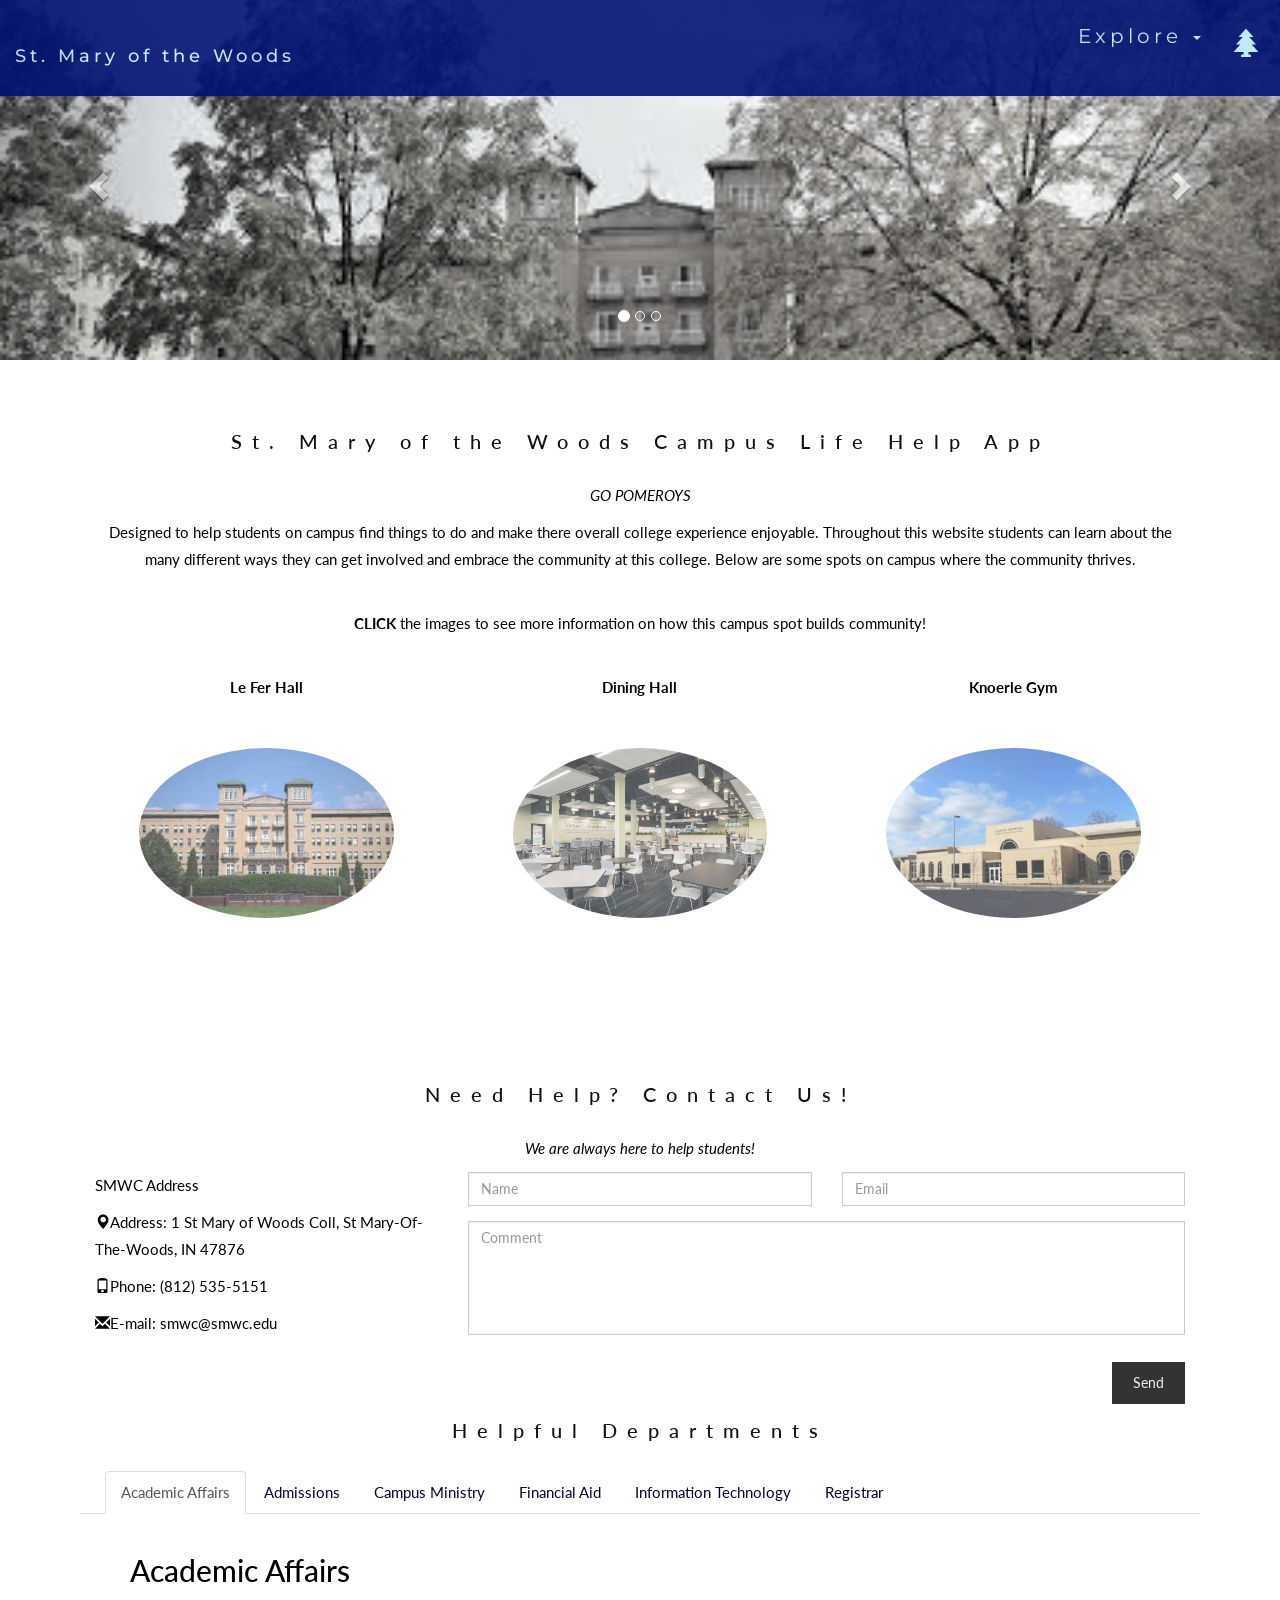
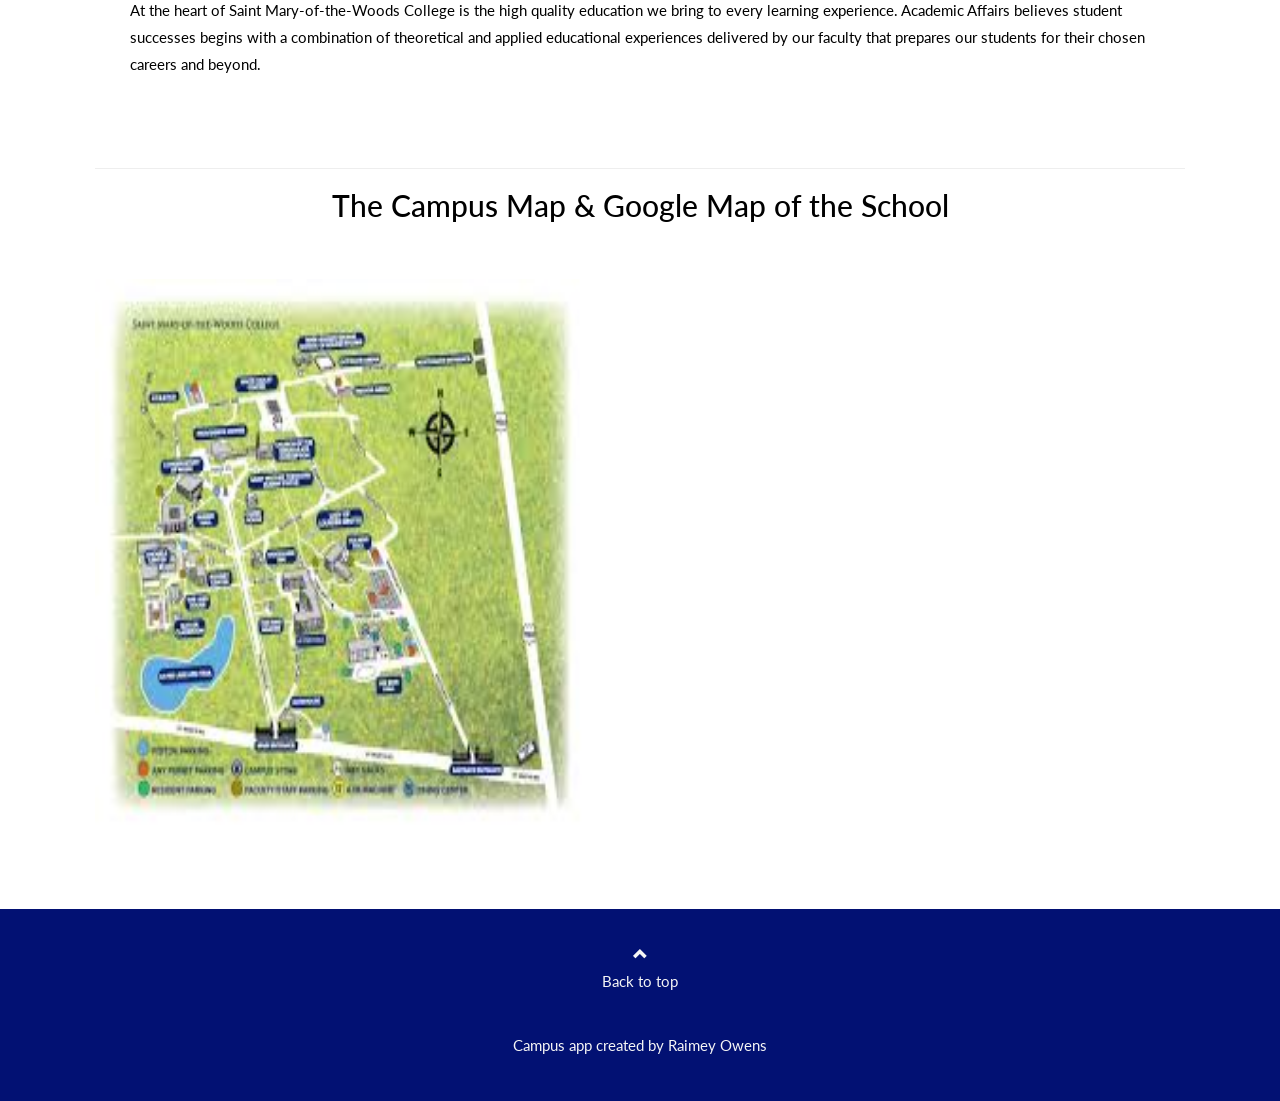
<file: index.html>
<!DOCTYPE html>
<html lang="en">
<head>
  <!-- Theme Made By www.w3schools.com for inspo -->
  <title>SMWC Campus Life Webpage</title>
  <meta charset="utf-8">
  <meta name="viewport" content="width=device-width, initial-scale=1">
  <link rel="stylesheet" href="https://maxcdn.bootstrapcdn.com/bootstrap/3.4.1/css/bootstrap.min.css">
  <link href="https://fonts.googleapis.com/css?family=Lato" rel="stylesheet" type="text/css">
  <link href="https://fonts.googleapis.com/css?family=Montserrat" rel="stylesheet" type="text/css">
  <script src="https://ajax.googleapis.com/ajax/libs/jquery/3.7.1/jquery.min.js"></script>
  <script src="https://maxcdn.bootstrapcdn.com/bootstrap/3.4.1/js/bootstrap.min.js"></script>
  <link rel="stylesheet" href="style.css">

  </head>
<body id="index" data-spy="scroll" data-target=".navbar" data-offset="50">

<nav class="navbar navbar-default navbar-fixed-top">
  <div class="container-fluid">
    <div class="navbar-header">
      <button type="button" class="navbar-toggle" data-toggle="collapse" data-target="#myNavbar">
        <span class="icon-bar"></span>
        <span class="icon-bar"></span>
        <span class="icon-bar"></span>                        
      </button>
      <h2 class = "navbar-brand">St. Mary of the Woods</h2>
    </div>
    <div class="collapse navbar-collapse" id="myNavbar">
      <ul class="nav navbar-nav navbar-right">
        <li class="dropdown">
          <a class="dropdown-toggle" data-toggle="dropdown" href="#">Explore
          <span class="caret"></span></a>
          <ul class="dropdown-menu">
            <li><a href="index.html">Info</a></li>
            <li><a href="athletics.html">Athletics</a></li>
            <li><a href="events.html">Events</a></li> 
          </ul>
        </li>
        <li><a href="#"><span class="glyphicon glyphicon-tree-conifer" style="font-size: 30px;"></span></a></li>
      </ul>
    </div>
  </div>
</nav>

<div id="myCarousel" class="carousel slide" data-ride="carousel">
    <!-- Indicators -->
    <ol class="carousel-indicators">
      <li data-target="#myCarousel" data-slide-to="0" class="active"></li>
      <li data-target="#myCarousel" data-slide-to="1"></li>
      <li data-target="#myCarousel" data-slide-to="2"></li>
    </ol>

    <!-- Wrapper for slides -->
    <div class="carousel-inner" role="listbox">
      <div class="item active">
        <img src="images/smwc_image(1).jpeg" alt="Campus Picture 1" width="1200" height="700">    
      </div>

      <div class="item">
        <img src="images/smwc_image.svg" alt="Campus Picture 2" width="1200" height="700">    
      </div>
    
      <div class="item">
        <img src="images/smwc_image(5).jpeg" alt="Campus Picture 3" width="1200" height="700">   
      </div>
    </div>

    <!-- Left and right controls -->
    <a class="left carousel-control" href="#myCarousel" role="button" data-slide="prev">
      <span class="glyphicon glyphicon-chevron-left" aria-hidden="true"></span>
      <span class="sr-only">Previous</span>
    </a>
    <a class="right carousel-control" href="#myCarousel" role="button" data-slide="next">
      <span class="glyphicon glyphicon-chevron-right" aria-hidden="true"></span>
      <span class="sr-only">Next</span>
    </a>
</div>

<!-- Container -->
<div id="intro" class="container text-center">
  <h3>St. Mary of the Woods Campus Life Help App</h3>
  <p><em>GO POMEROYS</em></p>
  <p>Designed to help students on campus find things to do and make there overall college experience enjoyable. Throughout this website students can learn about the many different ways they can get involved and embrace the community at this college. Below are some spots on campus where the community thrives.</p>
  <br>
  <p><strong>CLICK</strong> the images to see more information on how this campus spot builds community!</p>
  <br>
  <div class="row">
    <div class="col-sm-4">
      <p class="text-center"><strong>Le Fer Hall</strong></p><br>
      <a href="#demo" data-toggle="collapse">
        <img src="images/LeFer_Hall.jpeg" class="img-circle person" alt="LeFer" width="255" height="255">
      </a>
      <div id="demo" class="collapse">
        <p>Huge Dorm Building On Campus</p>
        <p>Here you can find events taking place almost every day of the week. Around campus you can see poster with more information or check out the instagram page.</p>
        <p>Club like FCA take place in the first floor of this building. The basement holds a student center as well for students to play games like pool, pingpong, and airhocky.</p>
      </div>
    </div>
    <div class="col-sm-4">
      <p class="text-center"><strong>Dining Hall</strong></p><br>
      <a href="#demo2" data-toggle="collapse">
        <img src="images/smwc_dininghall.webp" class="img-circle person" alt="Dining Hall" width="255" height="255">
      </a>
      <div id="demo2" class="collapse">
        <p>Main place to eat</p>
        <p>Good atmosphere with welcoming kitchen stafe</p>
        <p>Variety of food for people to eat and places to sit with friends</p>
      </div>
    </div>
    <div class="col-sm-4">
      <p class="text-center"><strong>Knoerle Gym</strong></p><br>
      <a href="#demo3" data-toggle="collapse">
        <img src="images/smwc_knoerle.jpeg" class="img-circle person" alt="Knoerle" width="255" height="255">
      </a>
      <div id="demo3" class="collapse">
        <p>Where athletic events are held. Students attend to supports others.</p>
        <p>Workout center open to all students. Good, clean, and uplifting enviornment.</p>
        <p>Two gyms that can be used so practice times can be more flexbile. Community is built within sports teams and outside of them.</p>
      </div>
    </div>
  </div>
</div>
  

<!-- Container (Contact Section) -->
<div id="contact" class="container">
  <h3 class="text-center">Need Help? Contact Us!</h3>
  <p class="text-center"><em>We are always here to help students!</em></p>

  <div class="row">
    <div class="col-md-4">
      <p>SMWC Address</p>
      <p><span class="glyphicon glyphicon-map-marker"></span>Address: 1 St Mary of Woods Coll, St Mary-Of-The-Woods, IN 47876</p>
      <p><span class="glyphicon glyphicon-phone"></span>Phone: (812) 535-5151</p>
      <p><span class="glyphicon glyphicon-envelope"></span>E-mail: smwc@smwc.edu</p>
    </div>

    <div class="col-md-8">

      <form id="contactForm">

        <div class="row">
          <div class="col-sm-6 form-group">
            <input class="form-control" id="name" name="name" placeholder="Name" type="text" required>
          </div>

          <div class="col-sm-6 form-group">
            <input class="form-control" id="email" name="email" placeholder="Email" type="email" required>
          </div>
        </div>

        <textarea class="form-control" id="comments" name="comments" placeholder="Comment" rows="5"></textarea>

        <br>

        <div class="row">
          <div class="col-md-12 form-group">
            <button class="btn pull-right" type="submit">Send</button>
          </div>
        </div>

      </form>

    </div>
 

  
  <br>


  <h3 class="text-center">Helpful Departments</h3>  
  <ul class="nav nav-tabs">
    <li class="active"><a data-toggle="tab" href="#home">Academic Affairs</a></li>
    <li><a data-toggle="tab" href="#menu1">Admissions</a></li>
    <li><a data-toggle="tab" href="#menu2">Campus Ministry</a></li>
    <li><a data-toggle="tab" href="#menu3">Financial Aid</a></li>
    <li><a data-toggle="tab" href="#menu4">Information Technology</a></li>
    <li><a data-toggle="tab" href="#menu5">Registrar</a></li>
    
  </ul>

  <div class="tab-section"> 
  <div class="tab-content">
    <div id="home" class="tab-pane fade in active">
      <h2>Academic Affairs</h2>
      <p>At the heart of Saint Mary-of-the-Woods College is the high quality education we bring to every learning experience. Academic Affairs believes student successes begins with a combination of theoretical and applied educational experiences delivered by our faculty that prepares our students for their chosen careers and beyond.</p>
    </div>
    <div id="menu1" class="tab-pane fade">
      <h2>Admissions</h2>
      <p>No matter where you are in life, the time is now to advance your education. Application to Saint Mary-of-the-Woods College is free and easy. It only takes minutes. Explore academics, meet professors, make new friends. Visit the SMWC campus in Saint Mary-of-the-Woods, Indiana, to experience your own “Avenue Moment.”</p>
    </div>
     <div id="menu2" class="tab-pane fade">
      <h2>Campus Ministry</h2>
      <p>MWC Campus Ministry is focused on making missionary disciples through opportunities to encounter Jesus in a new and profound way.</p>
    </div>
     <div id="menu3" class="tab-pane fade">
      <h2>Finaincial Aid</h2>
      <p>Quality, private college education doesn’t have to break the bank. With scholarships and other financial aid to help make college more affordable, you will be well on your way to your goals in no time.</p>
    </div>
     <div id="menu4" class="tab-pane fade">
      <h2>Information Technology</h2>
      <p>The Information Technology department strives to offer an empowering, technology rich environment and to lead technology initiatives with innovative strategic vision, while delivering exceptional customer service, support, and security to the College.</p>
    </div>
    <div id="menu5" class="tab-pane fade">
      <h2>Registrar</h2>
      <p>Welcome to the Office of the Registrar. We provide a variety of specialized services to students and faculty including class scheduling, registration, information regarding academic policies, transcripts, records of the academic progress of students and verification of enrollment and degrees.</p>
    </div>
  </div>
</div>
</div>

<hr>
<h2 style="text-align: center;">The Campus Map & Google Map of the School</h2>
<br>
<!-- Image of location/map -->
<div class="map-container">
  <img src="images/smwc_map.jpeg" class="img-responsive map-img">
  <iframe src="https://www.google.com/maps/embed?pb=!1m18!1m12!1m3!1d3078.3294598276107!2d-87.46151730000001!3d39.507053299999995!2m3!1f0!2f0!3f0!3m2!1i1024!2i768!4f13.1!3m3!1m2!1s0x886d6387f3b5a1d9%3A0x54839fa508424324!2sSaint%20Mary-of-the-Woods%20College!5e0!3m2!1sen!2sus!4v1776127956969!5m2!1sen!2sus" width="600" height="550" style="border:0;" allowfullscreen="" loading="lazy" referrerpolicy="no-referrer-when-downgrade"></iframe>
</div>

</div>
</body>
<!-- Footer -->

<footer class="text-center">
  <a class="up-arrow" href="#index" data-toggle="tooltip" title="TO TOP">
    <span class="glyphicon glyphicon-chevron-up"></span>
  </a><br>
  <p>Back to top</p> 
  
  <br>
  <p>Campus app created by Raimey Owens</p> 
</footer>
</file>
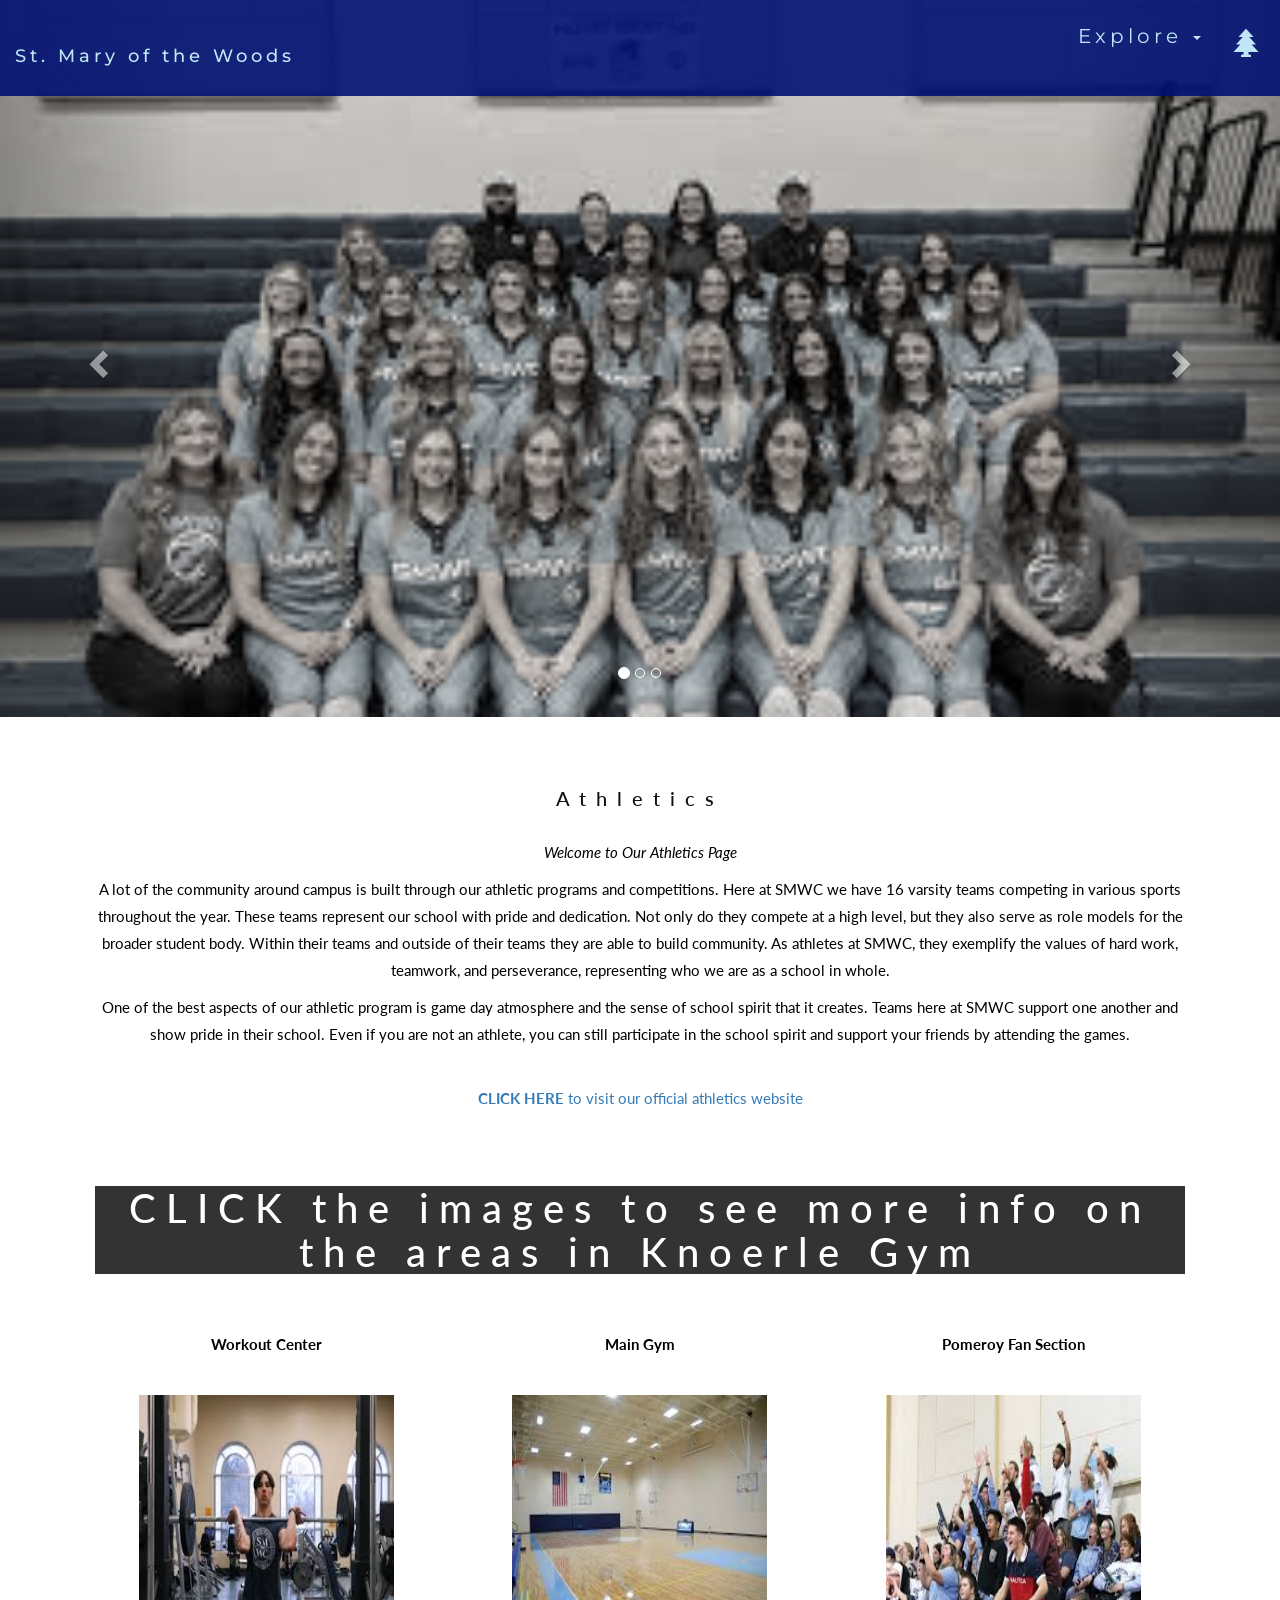
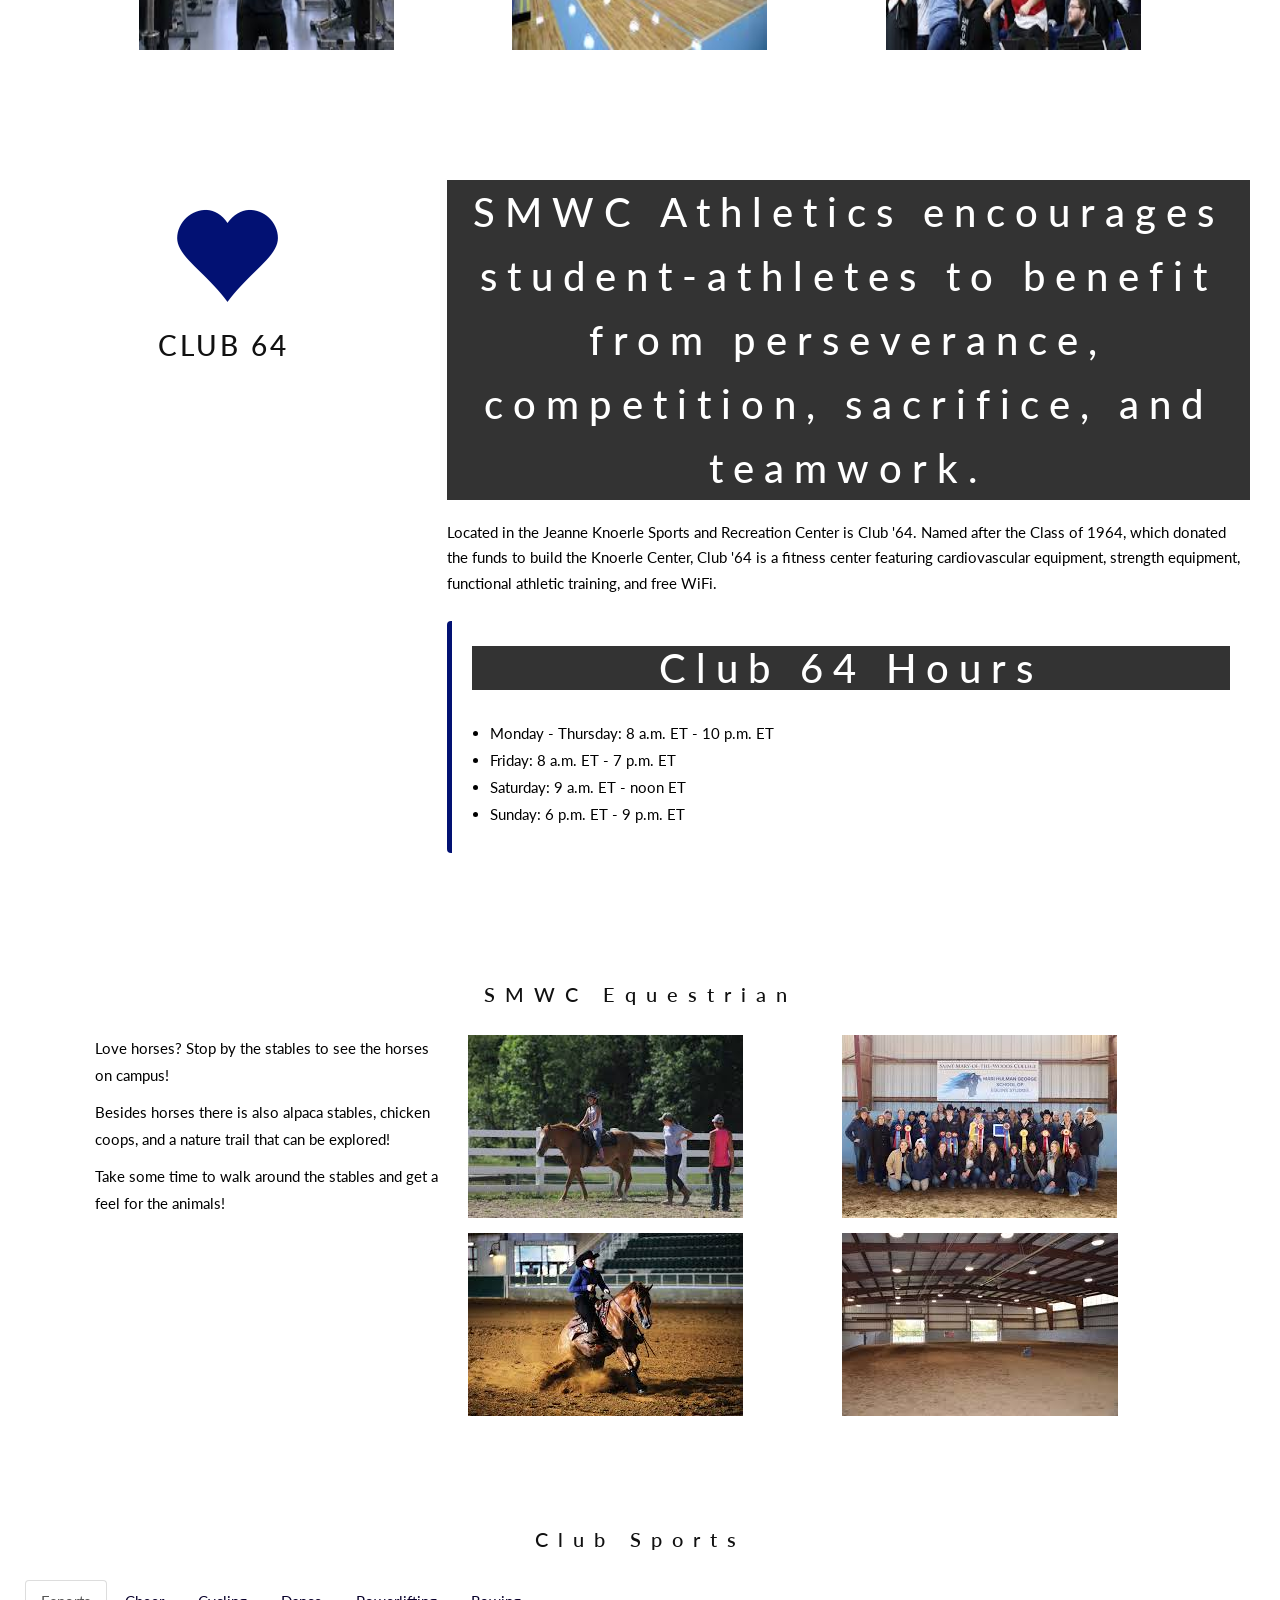
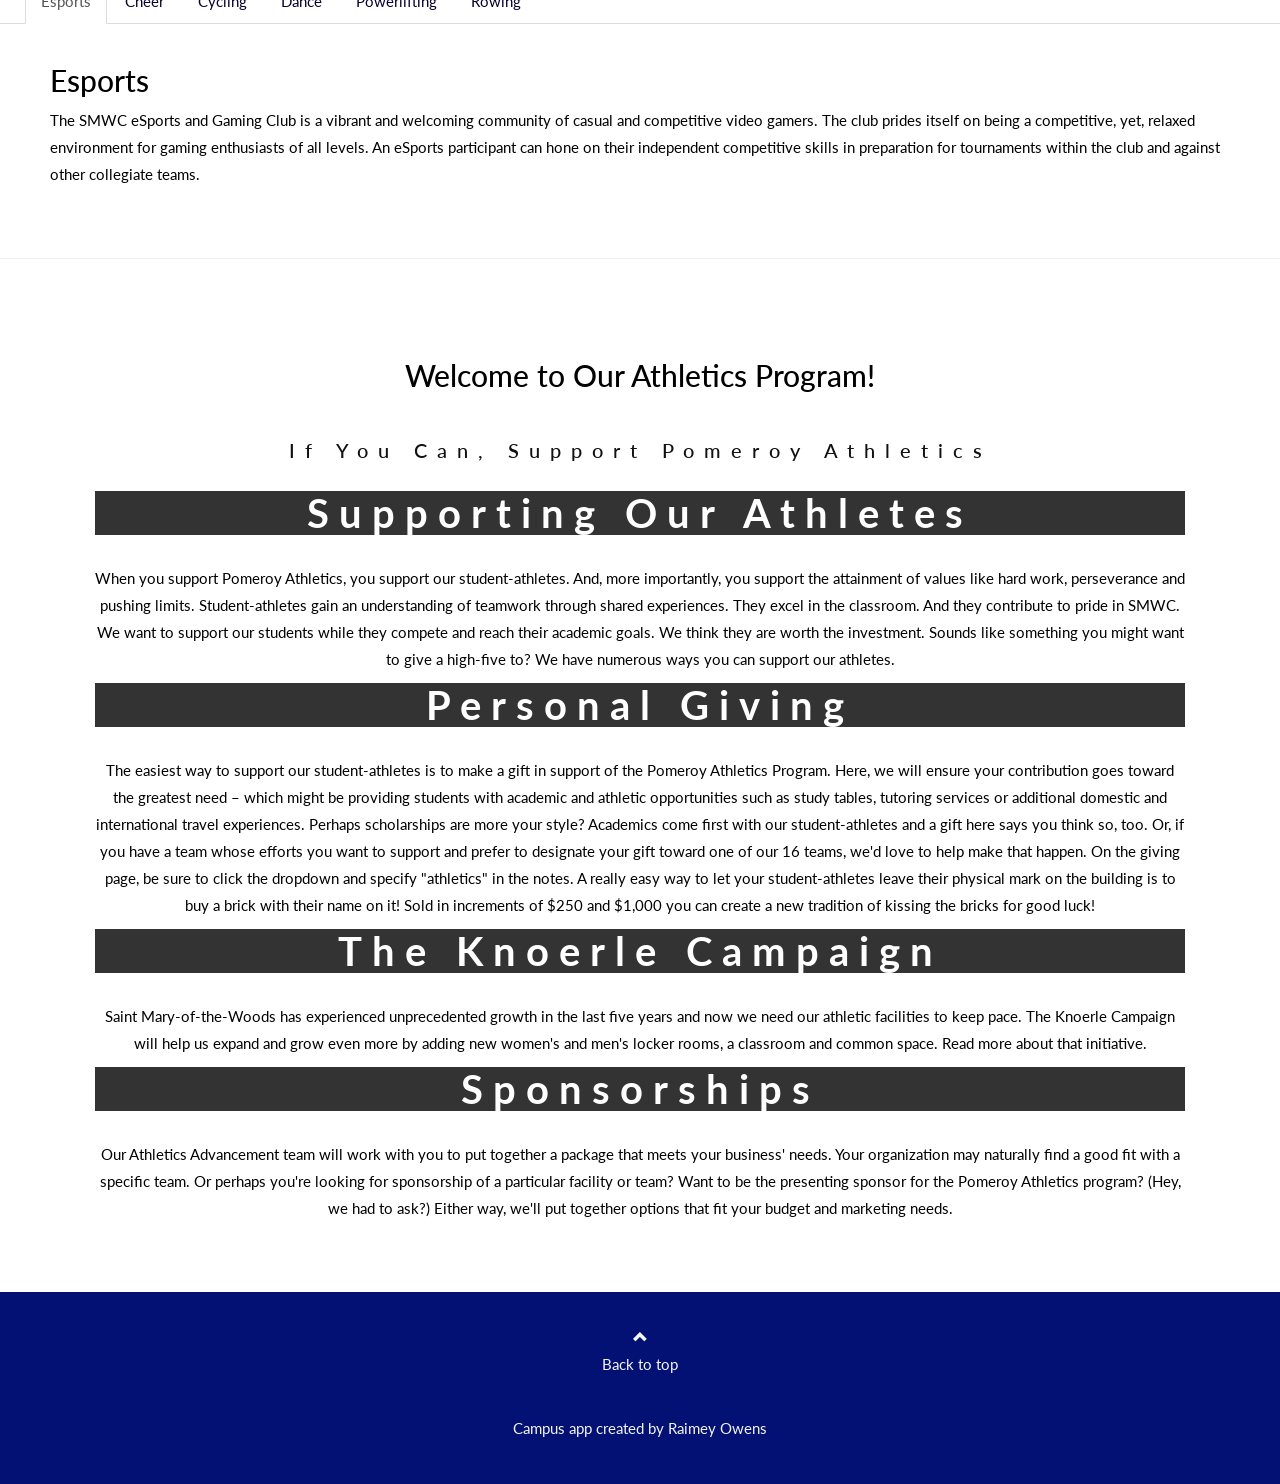
<file: athletics.html>
<!DOCTYPE html>
<html lang="en">
<head>
  <!-- Theme Made By www.w3schools.com for inspo -->
  <title>SMWC Campus Life Webpage</title>
  <meta charset="utf-8">
  <meta name="viewport" content="width=device-width, initial-scale=1">
  <link rel="stylesheet" href="https://maxcdn.bootstrapcdn.com/bootstrap/3.4.1/css/bootstrap.min.css">
  <link href="https://fonts.googleapis.com/css?family=Lato" rel="stylesheet" type="text/css">
  <link href="https://fonts.googleapis.com/css?family=Montserrat" rel="stylesheet" type="text/css">
  <script src="https://ajax.googleapis.com/ajax/libs/jquery/3.7.1/jquery.min.js"></script>
  <script src="https://maxcdn.bootstrapcdn.com/bootstrap/3.4.1/js/bootstrap.min.js"></script>
  <link rel="stylesheet" href="style.css">

  </head>
<body id="athletics" data-spy="scroll" data-target=".navbar" data-offset="50">

<nav class="navbar navbar-default navbar-fixed-top">
  <div class="container-fluid">
    <div class="navbar-header">
      <button type="button" class="navbar-toggle" data-toggle="collapse" data-target="#myNavbar">
        <span class="icon-bar"></span>
        <span class="icon-bar"></span>
        <span class="icon-bar"></span>                        
      </button>
      <h2 class="navbar-brand">St. Mary of the Woods</h2>
    </div>
    <div class="collapse navbar-collapse" id="myNavbar">
      <ul class="nav navbar-nav navbar-right">
        <li class="dropdown">
          <a class="dropdown-toggle" data-toggle="dropdown" href="#">Explore
          <span class="caret"></span></a>
          <ul class="dropdown-menu">
            <li><a href="index.html">Info</a></li>
            <li><a href="athletics.html">Athletics</a></li>
            <li><a href="events.html">Events</a></li> 
          </ul>
        </li>
        <li><a href="#"><span class="glyphicon glyphicon-tree-conifer" style="font-size: 30px;"></span></a></li>
      </ul>
    </div>
  </div>
</nav>

<div id="myCarousel" class="carousel slide" data-ride="carousel">
    <!-- Indicators -->
    <ol class="carousel-indicators">
      <li data-target="#myCarousel" data-slide-to="0" class="active"></li>
      <li data-target="#myCarousel" data-slide-to="1"></li>
      <li data-target="#myCarousel" data-slide-to="2"></li>
    </ol>

    <!-- Wrapper for slides -->
    <div class="carousel-inner" role="listbox">
      <div class="item active">
        <img src="images/smwc_softball.jpeg" alt="Campus Picture 1" width="1200" height="700">    
      </div>

      <div class="item">
        <img src="images/smwc_basketball.jpeg" alt="Campus Picture 2" width="1200" height="700">    
      </div>
    
      <div class="item">
        <img src="images/smwc_volleyball.jpeg" alt="Campus Picture 3" width="1200" height="700">   
      </div>
    </div>

    <!-- Left and right controls -->
    <a class="left carousel-control" href="#myCarousel" role="button" data-slide="prev">
      <span class="glyphicon glyphicon-chevron-left" aria-hidden="true"></span>
      <span class="sr-only">Previous</span>
    </a>
    <a class="right carousel-control" href="#myCarousel" role="button" data-slide="next">
      <span class="glyphicon glyphicon-chevron-right" aria-hidden="true"></span>
      <span class="sr-only">Next</span>
    </a>
</div>

<!-- Container -->
<div id="intro" class="container text-center">
  <h3>Athletics</h3>
  <p><em>Welcome to Our Athletics Page</em></p>
  <p>A lot of the community around campus is built through our athletic programs and competitions. Here at SMWC we have 16 varsity teams competing in various sports throughout the year. These teams represent our school with pride and dedication. Not only do they compete at a high level, but they also serve as role models for the broader student body. Within their teams and outside of their teams they are able to build community. As athletes at SMWC, they exemplify the values of hard work, teamwork, and perseverance, representing who we are as a school in whole.</p>
  <p>One of the best aspects of our athletic program is game day atmosphere and the sense of school spirit that it creates. Teams here at SMWC support one another and show pride in their school. Even if you are not an athlete, you can still participate in the school spirit and support your friends by attending the games.</p>
  <br>
  <a href="https://smwcathletics.com/index.aspx" target="_blank" data-toggle="collapse"><p><strong>CLICK HERE</strong> to visit our official athletics website</p></a>
  <br>
  <br>
  <h4>CLICK the images to see more info on the areas in Knoerle Gym</h4>
  <br>
  <div class="row">
    <div class="col-sm-4">
      <p class="text-center"><strong>Workout Center</strong></p><br>
      <a href="#demo" data-toggle="collapse">
        <img src="images/smwc_athletics(1).jpeg"  alt="Gym lift Image" width="255" height="255">
      </a>
      <div id="demo" class="collapse">
        <p>Strength training at the gym.</p>
        <p>Also known as Club 64. This is open to all students. The gym community is very uplifting as everyone in there is working to improve their fitness and overall health.</p>
        <p>This fitness center has cardio and strength equipment for all fitness levels as well as free wifi to use.</p>
      </div>
    </div>
    <div class="col-sm-4">
      <p class="text-center"><strong>Main Gym</strong></p><br>
      <a href="#demo2" data-toggle="collapse">
        <img src="images/smwc_gym.jpeg"  alt="Main Gym" width="255" height="255">
      </a>
      <div id="demo2" class="collapse">
        <p>Gym where indoor games are played.</p>
        <p>Knoerle Gym is a state-of-the-art facility that provides a great environment for students to stay active and engaged in physical activity. There are two gyms available. Sports teams have main priority acess to them, but anyone else is welcome during periods when they are not in use.</p>
        <p>Whether you are an athlete or a fan you can make great memories here.</p>
      </div>
    </div>
    <div class="col-sm-4">
      <p class="text-center"><strong>Pomeroy Fan Section</strong></p><br>
      <a href="#demo3" data-toggle="collapse">
        <img src="images/smwc_atheltics.jpeg"  alt="Student Section" width="255" height="255">
      </a>
      <div id="demo3" class="collapse">
        <p>SMWC Student Section is a highlight to this campus and facility.</p>
        <p>Cheering on our teams during big games is always a fun experience. You can show your support and create a great atmosphere for the players.</p>
        <p>Be sure to go to home games to show your support! Senior night is when it is the last home game for a team and they take the time to appreciate the seniors. This is one of many memorable moments that can take place.</p>
      </div>
    </div>
  </div>
</div>

<div class="container-fluid bg-grey club-section">
  <div class="row">

    <!-- Icon side -->
    <div class="col-sm-4 text-center club-icon">
      <span class="glyphicon glyphicon-heart logo slideanim"></span>
      <h3 class="club-title">CLUB 64</h3>
    </div>

    <!-- Content side -->
    <div class="col-sm-8 club-content">

      <h4 class="club-subtitle">
        SMWC Athletics encourages student-athletes to benefit from perseverance, competition, sacrifice, and teamwork.
      </h4>

      <p>
        Located in the Jeanne Knoerle Sports and Recreation Center is Club '64. Named after the Class of 1964, which donated the funds to build the Knoerle Center, Club '64 is a fitness center featuring cardiovascular equipment, strength equipment, functional athletic training, and free WiFi.
      </p>

      <div class="hours-box">
        <h4>Club 64 Hours</h4>
        <ul>
          <li>Monday - Thursday: 8 a.m. ET - 10 p.m. ET</li>
          <li>Friday: 8 a.m. ET - 7 p.m. ET</li>
          <li>Saturday: 9 a.m. ET - noon ET</li>
          <li>Sunday: 6 p.m. ET - 9 p.m. ET</li>
        </ul>
      </div>

    </div>
  </div>
</div>
 
<!-- Container (Contact Section) -->
<div id="contact" class="container">
  <h3 class="text-center">SMWC Equestrian</h3>

  <div class="row">
    <div class="col-md-4">
      <p>Love horses? Stop by the stables to see the horses on campus!</p>
      <p>Besides horses there is also alpaca stables, chicken coops, and a nature trail that can be explored!</p>
      <p>Take some time to walk around the stables and get a feel for the animals!</p>
    </div>
    <div class="col-md-8">

  <!-- Row 1 -->
  <div class="row">
    <div class="col-sm-6 form-group">
      <img src="images/smwc_horse.jpeg" alt="Equestrian" class="img-responsive">
    </div>

    <div class="col-sm-6 form-group">
      <img src="images/smwc_horse(2).jpeg" alt="Equestrian roster" class="img-responsive">
    </div>
  </div>

  <!-- Row 2 -->
  <div class="row">
    <div class="col-sm-6 form-group">
      <img src="images/smwc_horse(1).jpeg" alt="horse" class="img-responsive">
    </div>

    <div class="col-sm-6 form-group">
      <img src="images/smwc_stable.jpeg" alt="stable" class="img-responsive">
    </div>
  </div>

</div>

    </div>
  </div>
  <br>
  <h3 class="text-center">Club Sports</h3>  
  <ul class="nav nav-tabs">
    <li class="active"><a data-toggle="tab" href="#home">Esports</a></li>
    <li><a data-toggle="tab" href="#menu1">Cheer</a></li>
    <li><a data-toggle="tab" href="#menu2">Cycling</a></li>
    <li><a data-toggle="tab" href="#menu3">Dance</a></li>
    <li><a data-toggle="tab" href="#menu4">Powerlifting</a></li>
    <li><a data-toggle="tab" href="#menu5">Rowing</a></li>
    
  </ul>
<div class="tab-section">
  <div class="tab-content">
    <div id="home" class="tab-pane fade in active">
      <h2>Esports</h2>
      <p>The SMWC eSports and Gaming Club is a vibrant and welcoming community of casual and competitive video gamers. The club prides itself on being a competitive, yet, relaxed environment for gaming enthusiasts of all levels. An eSports participant can hone on their independent competitive skills in preparation for tournaments within the club and against other collegiate teams. </p>
    </div>
    <div id="menu1" class="tab-pane fade">
      <h2>Cheer</h2>
      <p>The SMWC Cheer Team is a coed team that provides college students with the ability to continue improving their skills in cheerleading. The team will provide school spirit at athletic events and other school-related functions. In the future, the team will begin competitions representing SMWC at events against other intercollegiate institutions. The club is active during the fall and spring semesters.</p>
    </div>
     <div id="menu2" class="tab-pane fade">
      <h2>Cycling</h2>
      <p>SMWC Cycling Club is a group of students who love to ride bikes and explore the outdoors. We organize rides and events throughout the year, and we welcome riders of all skill levels.</p>
    </div>
     <div id="menu3" class="tab-pane fade">
      <h2>Dance</h2>
      <p>The SMWC Dance Team is a high-energy, coed team delivering entertainment and school spirit. Participants will learn new skills, refine dance techniques, and develop teamwork. It specializes in performing routines in a multitude of genres, including Pom, Jazz, Hip-Hop, and Kick. Interested students must attend tryouts in the spring to be considered for a position on the team. Dancers perform at home football games, home basketball games, and other special events.</p>
    </div>
     <div id="menu4" class="tab-pane fade">
      <h2>Powerlifting</h2>
      <p>The SMWC Powerlifting Club provides an on-campus community resource for powerlifters and strength athletes looking to train, compete and foster a culture of competition and strength at Saint Mary-of-the-Woods College.
Powerlifting allows competitors to compete in three lifts: squat, bench press and deadlift. In competition, members make three attempts in each lift, and the highest attempts are added together to create a combined total. Ranking in a meet is based upon this combined total and the competitor with the highest total is declared the winner in each weight class. In the event of two or more competitors achieving the same total, the competitor with the lightest bodyweight is declared the winner. There are two divisions: equipped or raw. Equipped lifting consists of using a single-ply squat suit, bench shirt and deadlift suit during competition. Knee wraps are also allowed along with wrists wraps. Raw lifting consists of only a singlet and wrist wraps. </p>
    </div>
    <div id="menu5" class="tab-pane fade">
      <h2>Rowing</h2>
      <p>The SMWC Rowing Club Team is a unique opportunity for students of all skill levels to get active and involved on campus. Regattas (competitions) are held throughout the Midwest and provide a great experience for competing against other collegiate teams. Everyone has a purpose and plays a crucial role in the success of the team. This paves the way for friendships and the development of self-motivation skills along with physical and mental endurance. In the winter months, practices will be held at the Terre Haute YMCA consisting mainly of indoor workouts on an erg (rowing machine). As spring approaches, workouts will be transitioned to rowing on the Wabash River. </p>
    </div>
  </div>
</div>
</div>

<hr>
<div class="container text-center">
<h2 style="text-align: center;">Welcome to Our Athletics Program!</h2>
<br>


<h3>If You Can, Support Pomeroy Athletics</h3>

<h4><strong>Supporting Our Athletes</strong></h4>
 
<p>When you support Pomeroy Athletics, you support our student-athletes. And, more importantly, you support the attainment of values like hard work, perseverance and pushing limits. Student-athletes gain an understanding of teamwork through shared experiences. They excel in the classroom. And they contribute to pride in SMWC. We want to support our students while they compete and reach their academic goals. We think they are worth the investment.
Sounds like something you might want to give a high-five to? We have numerous ways you can support our athletes.</p>
 
<h4><strong>Personal Giving</strong></h4>

<p>The easiest way to support our student-athletes is to make a gift in support of the Pomeroy Athletics Program. Here, we will ensure your contribution goes toward the greatest need – which might be providing students with academic and athletic opportunities such as study tables, tutoring services or additional domestic and international travel experiences.
Perhaps scholarships are more your style? Academics come first with our student-athletes and a gift here says you think so, too. Or, if you have a team whose efforts you want to support and prefer to designate your gift toward one of our 16 teams, we'd love to help make that happen. On the giving page, be sure to click the dropdown and specify "athletics" in the notes. 
A really easy way to let your student-athletes leave their physical mark on the building is to buy a brick with their name on it! Sold in increments of $250 and $1,000 you can create a new tradition of kissing the bricks for good luck! 
 </p>

<h4><strong>The Knoerle Campaign</strong></h4>

<p>Saint Mary-of-the-Woods has experienced unprecedented growth in the last five years and now we need our athletic facilities to keep pace. The Knoerle Campaign will help us expand and grow even more by adding new women's and men's locker rooms, a classroom and common space. Read more about that initiative. 
 </p>
<h4><strong>Sponsorships</strong></h4>

<p>Our Athletics Advancement team will work with you to put together a package that meets your business' needs. Your organization may naturally find a good fit with a specific team. Or perhaps you're looking for sponsorship of a particular facility or team? Want to be the presenting sponsor for the Pomeroy Athletics program? (Hey, we had to ask?) Either way, we'll put together options that fit your budget and marketing needs.
 </p>
</div>
</div>
</body>
<!-- Footer -->
<footer class="text-center">
  <a class="up-arrow" href="#athletics" data-toggle="tooltip" title="TO TOP">
    <span class="glyphicon glyphicon-chevron-up"></span>
  </a><br>
  <p>Back to top</p> 
  
  <br>
  <p>Campus app created by Raimey Owens</p> 
</footer>
</file>
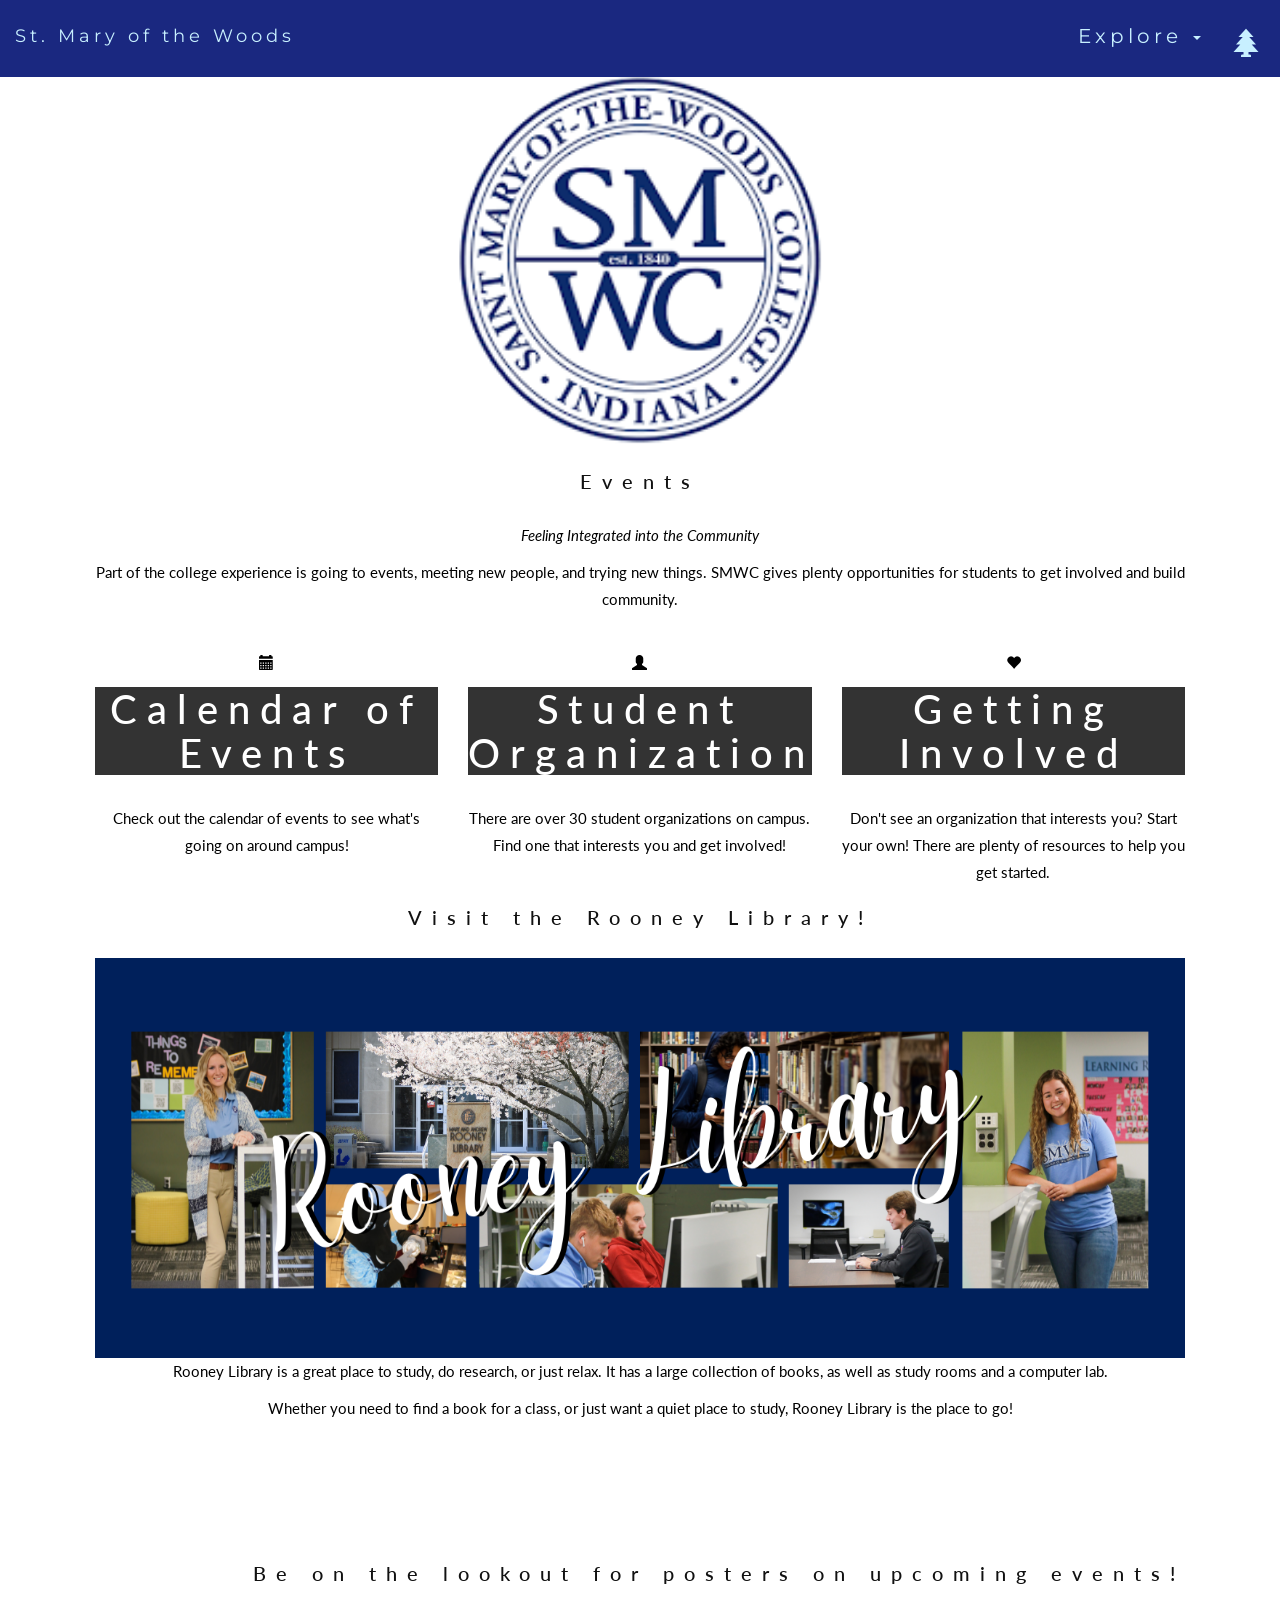
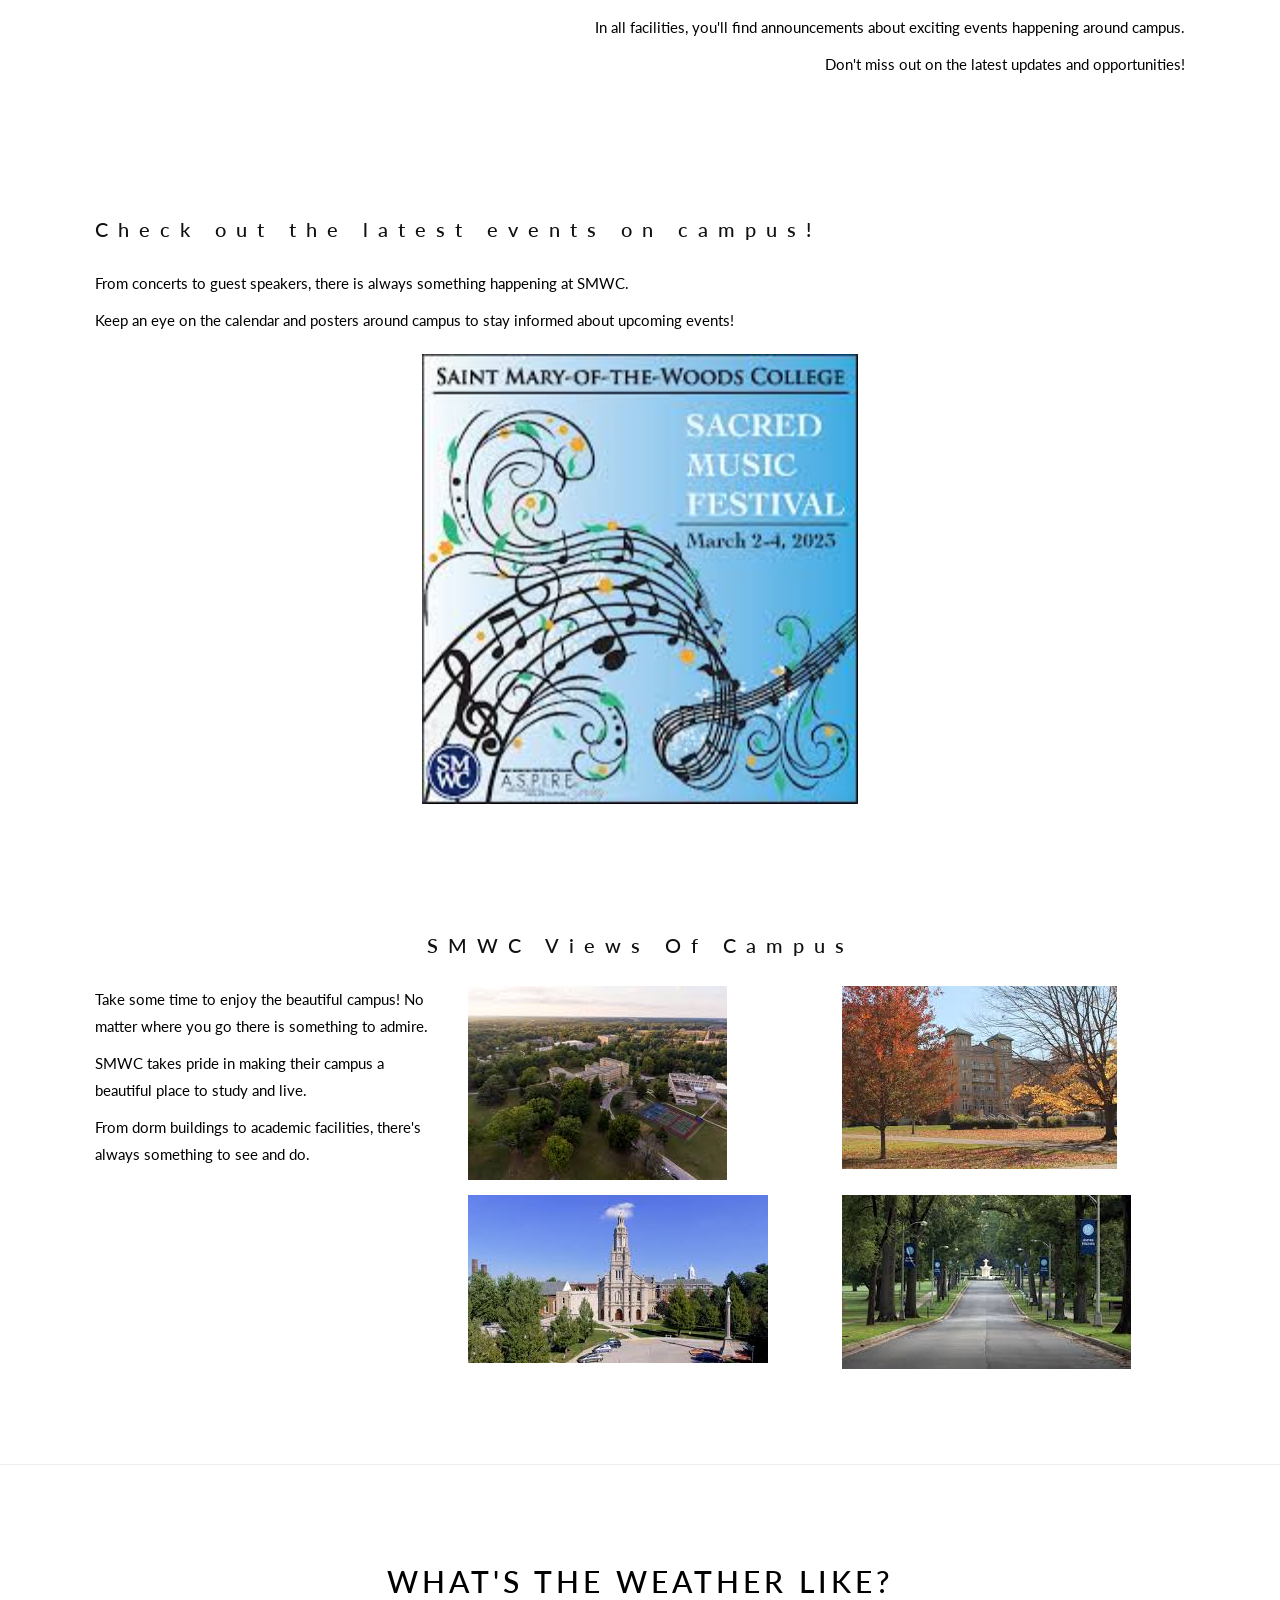
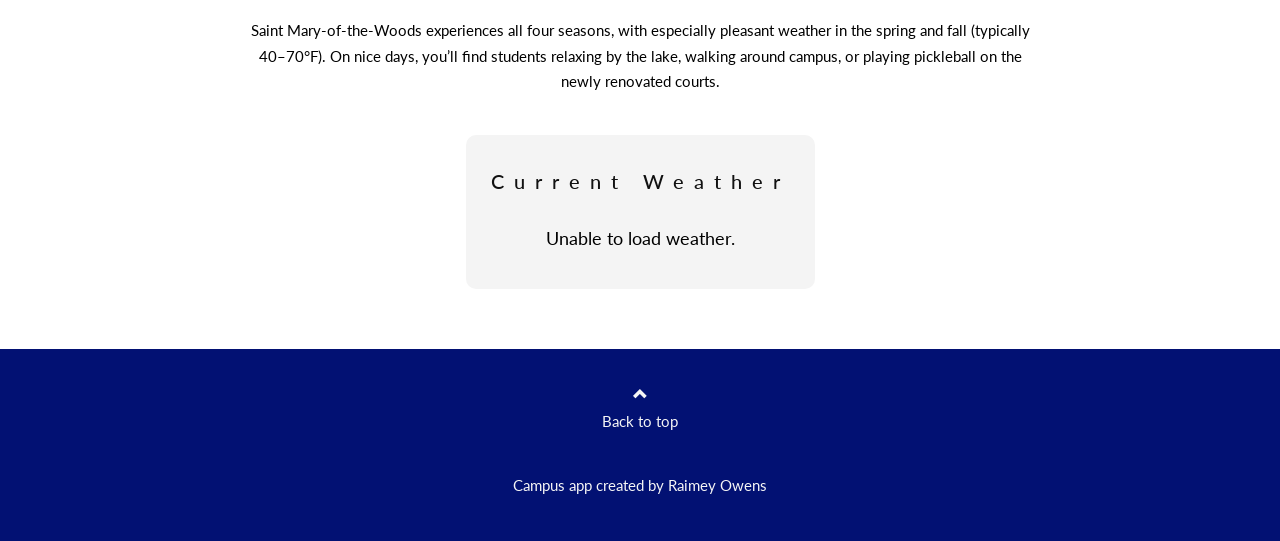
<file: events.html>
<!DOCTYPE html>
<html lang="en">
<head>
  <!-- Theme Made By www.w3schools.com for inspo -->
  <title>SMWC Campus Life Webpage</title>
  <meta charset="utf-8">
  <meta name="viewport" content="width=device-width, initial-scale=1">
  <link rel="stylesheet" href="https://maxcdn.bootstrapcdn.com/bootstrap/3.4.1/css/bootstrap.min.css">
  <link href="https://fonts.googleapis.com/css?family=Lato" rel="stylesheet" type="text/css">
  <link href="https://fonts.googleapis.com/css?family=Montserrat" rel="stylesheet" type="text/css">
  <script src="https://ajax.googleapis.com/ajax/libs/jquery/3.7.1/jquery.min.js"></script>
  <script src="https://maxcdn.bootstrapcdn.com/bootstrap/3.4.1/js/bootstrap.min.js"></script>
  <link rel="stylesheet" href="style.css">

  </head>
<body id="myPage" data-spy="scroll" data-target=".navbar" data-offset="50">

<nav class="navbar navbar-default navbar-fixed-top">
  <div class="container-fluid">
    <div class="navbar-header">
      <button type="button" class="navbar-toggle" data-toggle="collapse" data-target="#myNavbar">
        <span class="icon-bar"></span>
        <span class="icon-bar"></span>
        <span class="icon-bar"></span>                        
      </button>
      <a class="navbar-brand" href="#myPage">St. Mary of the Woods</a>
    </div>
    <div class="collapse navbar-collapse" id="myNavbar">
      <ul class="nav navbar-nav navbar-right">
        <li class="dropdown">
          <a class="dropdown-toggle" data-toggle="dropdown" href="#">Explore
          <span class="caret"></span></a>
          <ul class="dropdown-menu">
            <li><a href="index.html">Info</a></li>
            <li><a href="athletics.html">Athletics</a></li>
            <li><a href="events.html">Events</a></li> 
          </ul>
        </li>
        <li><a href="#"><span class="glyphicon glyphicon-tree-conifer" style="font-size: 30px;"></span></a></li>
      </ul>
    </div>
  </div>
</nav>


<!-- Container -->
<div id="intro" class="container text-center">
  <img src="images/logo_smwc(1).png" alt="fountain" class="img-responsive center-block"" style="width: 600px; height: 400px;">
  <h3>Events</h3>
  <p><em>Feeling Integrated into the Community</em></p>
  <p>Part of the college experience is going to events, meeting new people, and trying new things. SMWC gives plenty opportunities for students to get involved and build community.</p>
  <br>
  <div class="row">
    <div class="col-sm-4">
      <span class="glyphicon glyphicon-calendar logo-small"></span>
      <h4>Calendar of Events</h4>
      <p>Check out the calendar of events to see what's going on around campus!</p>
    </div>
    <div class="col-sm-4">
      <span class="glyphicon glyphicon-user logo-small"></span>
      <h4>Student Organizations</h4>
      <p>There are over 30 student organizations on campus. Find one that interests you and get involved!</p>
    </div>
    <div class="col-sm-4">
      <span class="glyphicon glyphicon-heart logo-small"></span>
      <h4>Getting Involved</h4>
      <p>Don't see an organization that interests you? Start your own! There are plenty of resources to help you get started.</p>
    </div>
  </div>
  <h3>Visit the Rooney Library!</h3>
  <img src="images/rooney_smwc.png" alt="events" class="img-responsive center-block" style="width: 100%; height: 400px; margin-top: 20px;">
  <p>Rooney Library is a great place to study, do research, or just relax. It has a large collection of books, as well as study rooms and a computer lab.</p>
  <p>Whether you need to find a book for a class, or just want a quiet place to study, Rooney Library is the place to go!</p>
</div>

<div class="container text-right">
  <h3>Be on the lookout for posters on upcoming events!</h3>
  <p>In all facilities, you'll find announcements about exciting events happening around campus.</p>
  <p>Don't miss out on the latest updates and opportunities!</p>
</div>
<div class="container text-left">
  <h3>Check out the latest events on campus!</h3>
  <p>From concerts to guest speakers, there is always something happening at SMWC.</p>
  <p>Keep an eye on the calendar and posters around campus to stay informed about upcoming events!</p>
  <img src="images/smwc_poster" alt="events" class="img-responsive center-block" style="width: 40%; height: 450px; margin-top: 20px;">
</div>
<!-- Campus Views Section -->
<div class="container">
  <h3 class="text-center">SMWC Views Of Campus</h3>

  <div class="row">
    <div class="col-md-4">
      <p>Take some time to enjoy the beautiful campus! No matter where you go there is something to admire.</p>
      <p>SMWC takes pride in making their campus a beautiful place to study and live.</p>
      <p>From dorm buildings to academic facilities, there's always something to see and do.</p>
    </div>

    <div class="col-md-8">

      <div class="row">
        <div class="col-sm-6 form-group">
          <img src="images/smwc_campus(1).jpeg" alt="birdseye view" class="img-responsive">
        </div>
        <div class="col-sm-6 form-group">
          <img src="images/smwc_campus(2).jpeg" alt="fall dorm" class="img-responsive">
        </div>
      </div>

      <div class="row">
        <div class="col-sm-6 form-group">
          <img src="images/smwc_campus(3).jpeg" alt="building" class="img-responsive">
        </div>
        <div class="col-sm-6 form-group">
          <img src="images/smwc_campus.jpeg" alt="fountain" class="img-responsive">
        </div>
      </div>
      </div>
    </div>
  </div>


<hr>

<!-- Weather Section -->
<div id="weather-section" class="container text-center">
  <h2 class="section-title">WHAT'S THE WEATHER LIKE?</h2>

  <p class="weather-description">
    Saint Mary-of-the-Woods experiences all four seasons, with especially pleasant weather in the spring and fall 
    (typically 40–70°F). On nice days, you’ll find students relaxing by the lake, walking around campus, or playing 
    pickleball on the newly renovated courts.
  </p>

  <div class="weather-card">
    <h3>Current Weather</h3>
    <p id="weatherText">Loading weather...</p>
  </div>
</div>

<footer class="text-center">
  <a class="up-arrow" href="#myPage" data-toggle="tooltip" title="TO TOP">
    <span class="glyphicon glyphicon-chevron-up"></span>
  </a><br>
  <p>Back to top</p> 
  <br>
  <p>Campus app created by Raimey Owens</p> 
</footer>

<script src="script.js"></script>
</body>
</html>
</file>
<file: style.css>
body {
    font: 400 15px/1.8 Lato, sans-serif;
    color: #000000;
  }
  h3, h4 {
    margin: 10px 0 30px 0;
    letter-spacing: 10px;      
    font-size: 20px;
    color: #111;
  }
  .container {
  padding: 60px 40px;
}
  .person {
    border: 10px solid transparent;
    margin-bottom: 25px;
    width: 80%;
    height: auto;
    opacity: 0.7;
    transition: 0.3s ease;
  }
  .person:hover {
    border-color: #f1f1f1;
  }
  .carousel-inner img {
    -webkit-filter: grayscale(90%);
    filter: grayscale(90%); /* make all photos black and white */ 
    width: 100%; /* Set width to 100% */
    margin: auto;
  }
  .carousel-inner > .item > img {
  margin: 0 auto;
}

  @media (max-width: 600px) {
    .carousel-caption {
      display: none; /* Hide the carousel text when the screen is less than 600 pixels wide */
    }
  }
  .bg-1 {
    background: #2d2d30;
    color: #bdbdbd;
  }
  .bg-1 h3 {color: #000000;}
  .bg-1 p {font-style: italic;}
  .list-group-item:first-child {
    border-top-right-radius: 0;
    border-top-left-radius: 0;
  }
  .list-group-item:last-child {
    border-bottom-right-radius: 0;
    border-bottom-left-radius: 0;
  }
  .thumbnail {
    padding: 0 0 15px 0;
    border: none;
    border-radius: 0;
  }
  .thumbnail p {
    margin-top: 15px;
    color: #555;
  }
  .btn {
    padding: 10px 20px;
    background-color: #333;
    color: #f1f1f1;
    border-radius: 0;
    transition: .2s;
  }
  .btn:hover, .btn:focus {
    border: 1px solid #333;
    background-color: #c2efff;
    color: #000;
  }
  .modal-header, h4, .close {
    background-color: #333;
    color: #fff !important;
    text-align: center;
    font-size: 40px;
  }
  .modal-header, .modal-body {
    padding: 40px 50px;
  }
  .nav-tabs li a {
    color: #09002b;
  }
  #googleMap {
    width: 100%;
    height: 200px;
    -webkit-filter: grayscale(100%);
    filter: grayscale(100%);
  }  
  .navbar {
    font-family: Montserrat, sans-serif;
    margin-bottom: 0;
    background-color: #021173 !important;
    border: 0;
    font-size: 20px !important;
    letter-spacing: 4px;
    opacity: 0.9;
    padding-top: 8px;
    padding-bottom: 8px;
  }
  .navbar li a, .navbar .navbar-brand { 
    color: #c2efff !important;
    padding-top: 18px !important; 
    padding-bottom: 10px !important;
  }
  .navbar-nav li a:hover {
    color: #fff !important;
  }
  .navbar-nav li.active a {
    color: #c2efff !important;
  }
  .navbar-default .navbar-toggle {
    border-color: transparent;
  }
  .open .dropdown-toggle {
    color: #fff;
    background-color: #021173 !important;
  }
  .dropdown-menu li a {
    color: #000 !important;
    font-size: 25px !important;
  }
  .dropdown-menu li a:hover {
    background-color: #021173  !important;
  }
  .navbar-default {
  background-color: #021173 !important;
  border-color: #021173;
  background-image: none !important;
  box-shadow: none !important;
}

.map-container {
  display: flex;
  justify-content: center;
  margin: 20px 0;
}

.map-img {
  width: 45%;
  max-width: 100%;
  height: auto;
}
  footer {
    background-color: #021173;
    color: #f5f5f5;
    padding: 32px;
  }
  footer a {
    color: #f5f5f5;
  }
  footer a:hover {
    color: #777;
    text-decoration: none;
  }  
  .form-control {
    border-radius: 0;
  }
  textarea {
    resize: none;
  }

  .tab-content {
  padding-left: 25px;
  padding-right: 25px;
}

.nav-tabs {
  padding-left: 45px;
  padding-right: 45px;
}

/* CLUB 64 SECTION STYLING */
.club-section {
  padding: 60px 30px;
}

.club-icon {
  margin-top: 30px;
}

.club-icon .logo {
  font-size: 110px;
  color: #021173;
  margin-bottom: 10px;
}

.club-title {
  letter-spacing: 3px;
  margin-top: 10px;
  font-size: 28px;
}

.club-subtitle {
  font-weight: 500;
  line-height: 1.6;
  margin-bottom: 20px;
}

.club-content p {
  line-height: 1.7;
}

/* Hours box makes it stand out */
.hours-box {
  margin-top: 25px;
  padding: 15px 20px;
  background: #ffffff;
  border-left: 5px solid #021173;
  border-radius: 4px;
}

.hours-box ul {
  padding-left: 18px;
  margin-top: 10px;
}


/* UNIFIES TAB SECTION SPACING */
.tab-section {
  padding-left: 25px;
  padding-right: 25px;
  margin-bottom: 40px;
}

/* keeps tab content consistent spacing */
.tab-content {
  padding: 20px 25px;
}

/* makes both tab headers identical spacing */
.nav-tabs {
  margin-left: 0;
  margin-right: 0;
  padding-left: 25px;
  padding-right: 25px;
}


/* WEATHER CSS */
#weather-section {
  padding: 60px 20px;
}

/* Title styling */
.section-title {
  margin-bottom: 20px;
  letter-spacing: 4px;
}

/* Paragraph cleanup */
.weather-description {
  max-width: 800px;
  margin: 0 auto 40px auto;
  line-height: 1.7;
}

/* Weather card  */
.weather-card {
  background: #f4f4f4;
  padding: 25px;
  border-radius: 10px;
  display: inline-block;
  min-width: 250px;
}

/* Optional: make temp bigger later */
#weatherText {
  font-size: 18px;
  margin-top: 10px;
}
</file>
